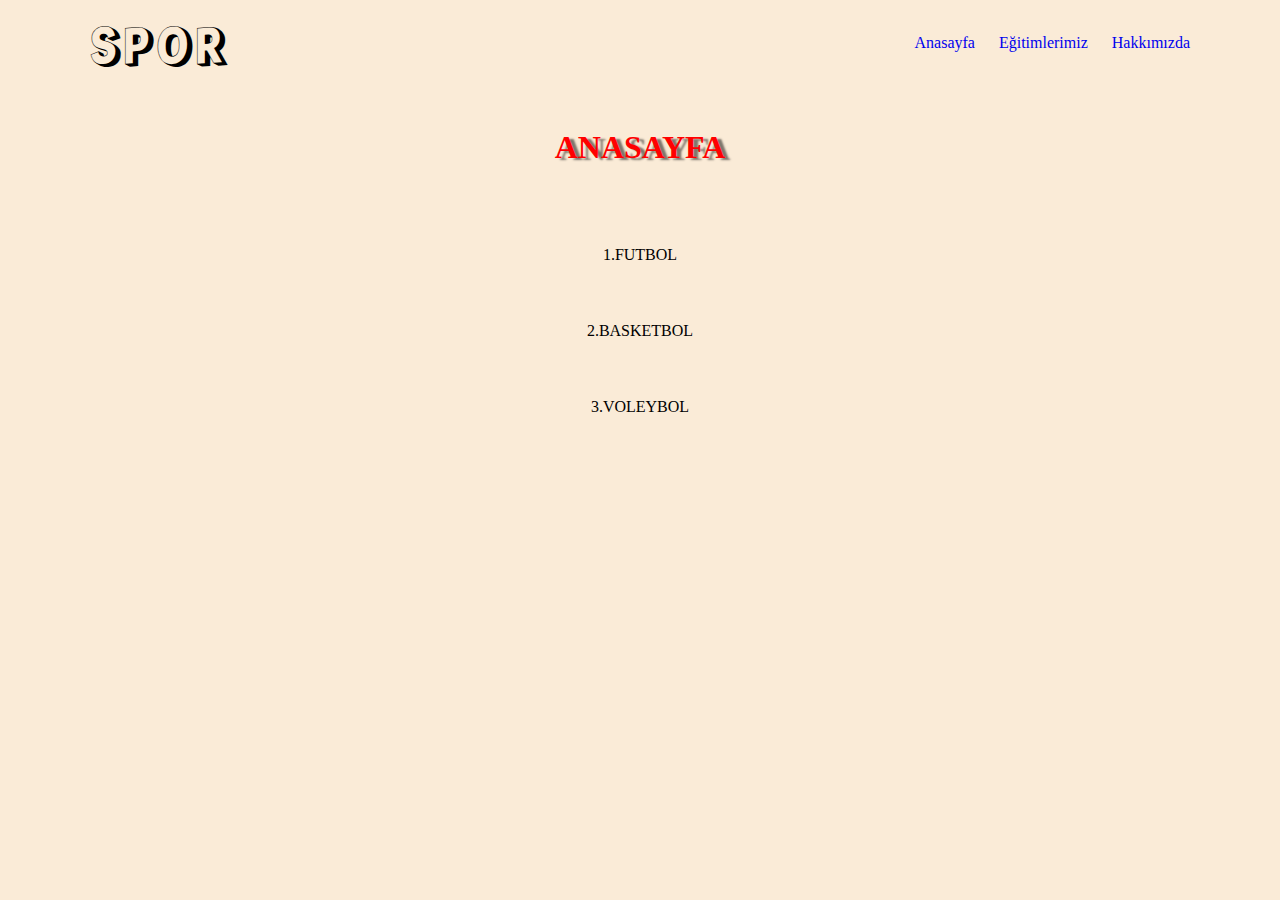
<file: ödev1/index.html>
<!DOCTYPE html>
<html lang="en">

<head>
    <meta charset="UTF-8">
    <meta http-equiv="X-UA-Compatible" content="IE=edge">
    <meta name="viewport" content="width=device-width, initial-scale=1.0">
    <title>SPOR</title>
    <link rel="stylesheet" href="style.css">
</head>

<body>
    <div class="container">
        <header>
            <div id="logo">
                SPOR
            </div>
            <nav>
                <a href="#">Anasayfa</a>
                <a href="./egitim.html">Eğitimlerimiz</a>
                <a href="./about.html">Hakkımızda</a>
            </nav>
        </header>
        <section id="branches">
            <div>
                <h1>ANASAYFA</h1>
            </div>
            <div class="branch futbol">
                1.FUTBOL
            </div>
            <div class="branch basketbol">
                2.BASKETBOL
            </div>
            <div class="branch voleybol">
                3.VOLEYBOL
            </div>
        </section>
        <footer>

        </footer>
    </div>

</body>

</html>
</file>
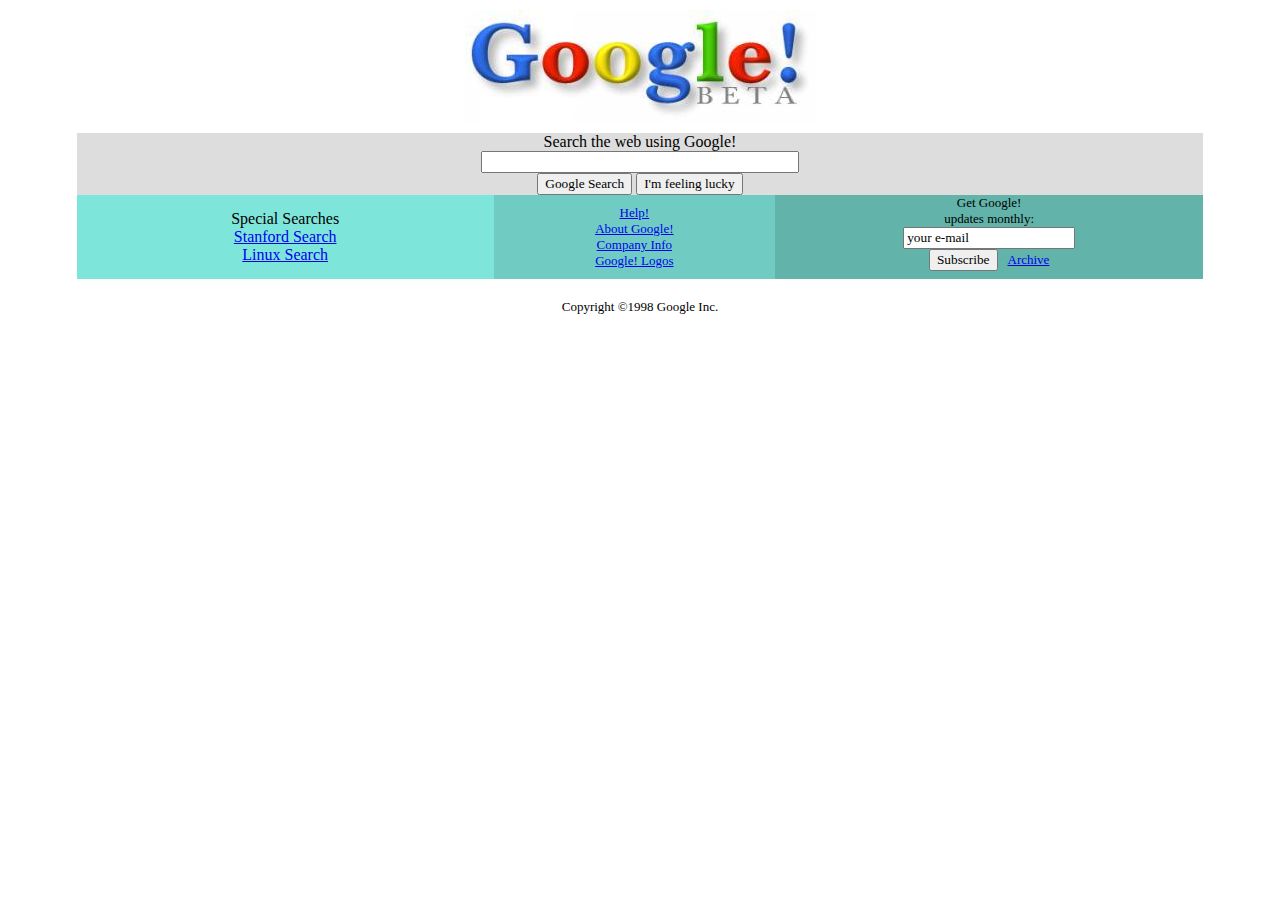
<file: ödev2/index.html>
<!DOCTYPE html>
<html lang="en">

<head>
    <meta charset="UTF-8">
    <meta http-equiv="X-UA-Compatible" content="IE=edge">
    <meta name="viewport" content="width=device-width, initial-scale=1.0">
    <title>Google!</title>
    <link rel="stylesheet" href="./style.css">
</head>

<body>
    <div id="icon">
        <img src="./google.jpg" alt="google icon">
    </div>
    <section>
        <div class="first">
            <form action="#">
                <p>Search the web using Google!</p>
                <input type="text" name="" id="search" size="40"><br>
                <button>
                    Google Search
                </button>
                <button>
                    I'm feeling lucky
                </button>
            </form>
        </div>
        <div class="second">
            <div class="sol">
                <p>Special Searches</p>
                <a href="https://web.archive.org/web/19981202230410/http://www.google.com/stanford">Stanford
                    Search</a><br>
                <a href="https://web.archive.org/web/19981202230410/http://www.google.com/linux">Linux Search</a>
            </div>
            <div class="orta">
                <p>
                    <a
                        href="https://web.archive.org/web/19981202230410if_/http://www.google.com/help.html">Help!</a><br>
                    <a href="https://web.archive.org/web/19981202230410if_/http://www.google.com/about.html">About
                        Google!</a><br>
                    <a href="https://web.archive.org/web/19981202230410if_/http://www.google.com/company.html">Company
                        Info</a><br>
                    <a href="https://web.archive.org/web/19981202230410if_/http://www.google.com/stickers.html">Google!
                        Logos</a>
                </p>

            </div>
            <div class="sag">
                <p>Get Google! <br>
                    updates monthly:</p>
                <input type="email" name="" id="email" placeholder="your e-mail"><br>
                <button>Subscribe</button><a
                    href="https://web.archive.org/web/19981202230410/http://www.findmail.com/list/google-friends/">Archive</a>
            </div>
        </div>
    </section>

    <p class="last">Copyright ©1998 Google Inc.</p>

</body>

</html>
</file>
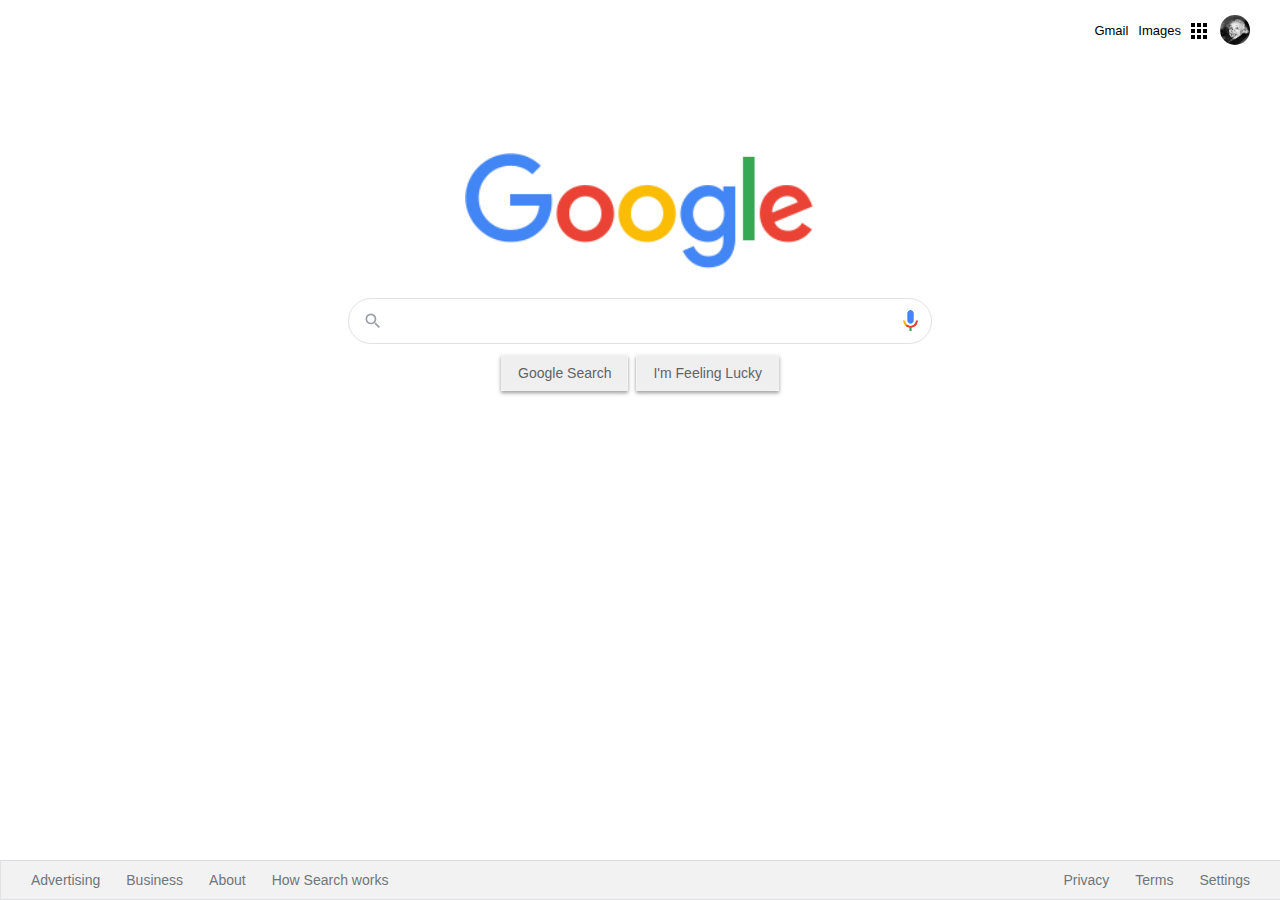
<file: ödev3/google_homepage/index.html>
<!DOCTYPE html>
<html lang="en">

<head>
  <meta charset="UTF-8" />
  <meta name="viewport" content="width=device-width, initial-scale=1.0" />
  <link rel="stylesheet" href="./css/style.css" />
  <title>Google</title>
</head>

<body>
  <div class="panel">
    <nav>
      <ul class="header">
        <li class="pic headerli">
          <a href="https://www.github.com/cengizcmataraci" target="_blank"><img
              src="./assets/albert-einstein-quotes-jpg.jpg" alt=""
              style="margin-right: 1px; width: 30px; height: 30px; border-radius: 30px; " /></a>
        </li>
        <li style="margin: 8px" class="headerli">
          <a href="https://www.google.com.tr/intl/en/about/products?tab=wh"><img src="./assets/appsbutton.svg" alt=""
              style="width: 16px; height: 16px; margin-right: 3px;"></a>
        </li>
        <li style="margin: 8px; margin-left: -2px;" class="headerli">
          <a href="https://www.google.com.tr/imghp?hl=en&tab=wi&authuser=0&ogbl">Images</a>
        </li>
        <li style="margin: 8px" class="headerli">
          <a href="https://mail.google.com/mail/?tab=wm&authuser=0&ogbl">Gmail</a>
        </li>
      </ul>
    </nav>
    <div class="container">
      <img src="./assets/logo.png" width="350px" alt="" />
    </div>
    <div class="search-area">
      <div class="search">
        <div class="search-img">
          <span>
            <svg focusable="false" xmlns="http://www.w3.org/2000/svg" viewBox="0 0 24 24">
              <path
                d="M15.5 14h-.79l-.28-.27A6.471 6.471 0 0 0 16 9.5 6.5 6.5 0 1 0 9.5 16c1.61 0 3.09-.59 4.23-1.57l.27.28v.79l5 4.99L20.49 19l-4.99-5zm-6 0C7.01 14 5 11.99 5 9.5S7.01 5 9.5 5 14 7.01 14 9.5 11.99 14 9.5 14z">
              </path>
            </svg>
          </span>
        </div>
        <div class="input-enter">
          <div class="input-area">
            <input type="text" class="input" maxlength="2048" autofocus="true" />
            <img src="./assets/voicelogo.png" alt="" class="voice">
          </div>
        </div>
      </div>
    </div>

    <div class="buttons">
      <a href=""><button class="googlesearch">Google Search</button></a>
      <a href=""><button class="feelinglucky">I'm Feeling Lucky</button></a>
    </div>
  </div>

  <nav>
    <ul class="footer">
      <li class="footerli">
        <a
          href="https://www.google.com/intl/en_tr/ads/?subid=ww-ww-et-g-awa-a-g_hpafoot1_1!o2&utm_source=google.com&utm_medium=referral&utm_campaign=google_hpafooter&fg=1">Advertising</a>
      </li>
      <li class="footerli">
        <a
          href="https://www.google.com/services/?subid=ww-ww-et-g-awa-a-g_hpbfoot1_1!o2&utm_source=google.com&utm_medium=referral&utm_campaign=google_hpbfooter&fg=1">Business</a>
      </li>
      <li class="footerli">
        <a href="https://about.google/?utm_source=google-TR&utm_medium=referral&utm_campaign=hp-footer&fg=1">About</a>
      </li>
      <li class="footerli">
        <a href="https://google.com/search/howsearchworks/?fg=1">How Search works</a>
      </li>

      <li class="footerli" style="float: right; margin-right: 35px">
        <a href="https://www.google.com/preferences?hl=en">Settings</a>
      </li>

      <li class="footerli" style="float: right">
        <a href="https://policies.google.com/terms?hl=en-TR&fg=1">Terms</a>
      </li>

      <li class="footerli" style="float: right">
        <a href="https://policies.google.com/privacy?hl=en-TR&fg=1">Privacy</a>
      </li>
    </ul>
  </nav>
</body>

</html>
</file>
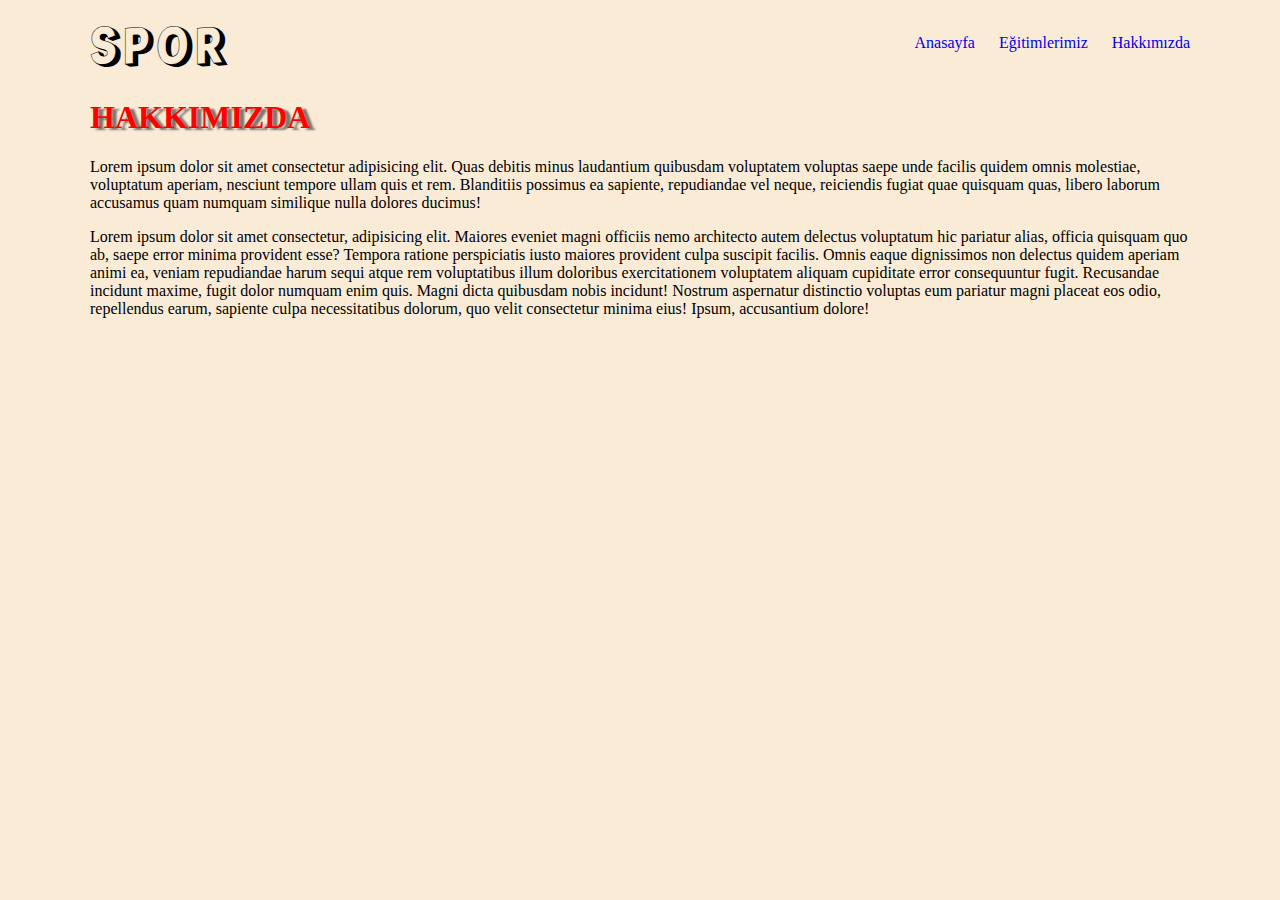
<file: ödev1/about.html>
<!DOCTYPE html>
<html lang="en">

<head>
    <meta charset="UTF-8">
    <meta http-equiv="X-UA-Compatible" content="IE=edge">
    <meta name="viewport" content="width=device-width, initial-scale=1.0">
    <title>SPOR</title>
    <link rel="stylesheet" href="style.css">
</head>

<body>
    <div class="container">
        <header>
            <div id="logo">
                SPOR
            </div>
            <nav>
                <a href="./index.html">Anasayfa</a>
                <a href="./egitim.html">Eğitimlerimiz</a>
                <a href="./about.html">Hakkımızda</a>
            </nav>
        </header>
        <section id="about">
            <div>
                <h1>HAKKIMIZDA</h1>
            </div>
            <p>
                Lorem ipsum dolor sit amet consectetur adipisicing elit. Quas debitis minus laudantium quibusdam
                voluptatem
                voluptas saepe unde facilis quidem omnis molestiae, voluptatum aperiam, nesciunt tempore ullam quis et
                rem.
                Blanditiis possimus ea sapiente, repudiandae vel neque, reiciendis fugiat quae quisquam quas, libero
                laborum
                accusamus quam numquam similique nulla dolores ducimus!
            </p>
            <p>
                Lorem ipsum dolor sit amet consectetur, adipisicing elit. Maiores eveniet magni officiis nemo architecto
                autem delectus voluptatum hic pariatur alias, officia quisquam quo ab, saepe error minima provident
                esse? Tempora ratione perspiciatis iusto maiores provident culpa suscipit facilis. Omnis eaque
                dignissimos non delectus quidem aperiam animi ea, veniam repudiandae harum sequi atque rem voluptatibus
                illum doloribus exercitationem voluptatem aliquam cupiditate error consequuntur fugit. Recusandae
                incidunt maxime, fugit dolor numquam enim quis. Magni dicta quibusdam nobis incidunt! Nostrum aspernatur
                distinctio voluptas eum pariatur magni placeat eos odio, repellendus earum, sapiente culpa
                necessitatibus dolorum, quo velit consectetur minima eius! Ipsum, accusantium dolore!
            </p>
        </section>
        <footer>

        </footer>
    </div>

</body>

</html>
</file>
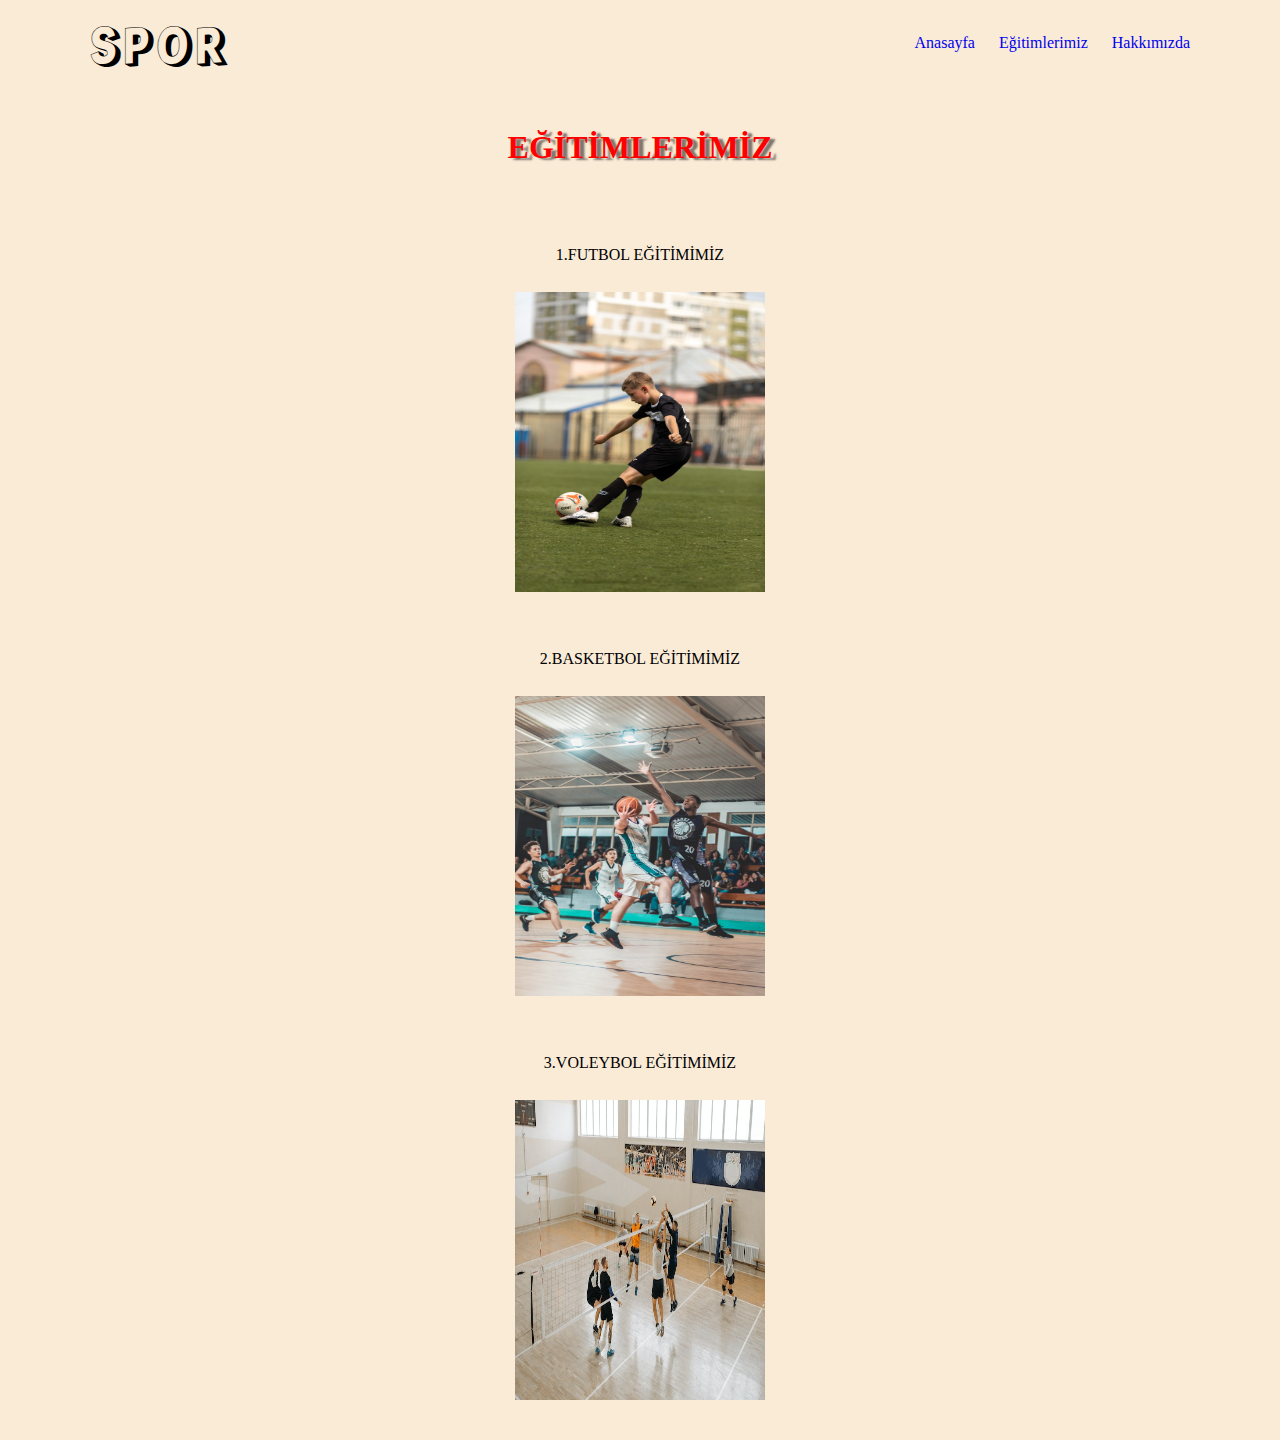
<file: ödev1/egitim.html>
<!DOCTYPE html>
<html lang="en">

<head>
    <meta charset="UTF-8">
    <meta http-equiv="X-UA-Compatible" content="IE=edge">
    <meta name="viewport" content="width=device-width, initial-scale=1.0">
    <title>SPOR</title>
    <link rel="stylesheet" href="style.css">
</head>

<body>
    <div class="container">
        <header>
            <div id="logo">
                SPOR
            </div>
            <nav>
                <a href="./index.html">Anasayfa</a>
                <a href="./egitim.html">Eğitimlerimiz</a>
                <a href="./about.html">Hakkımızda</a>
            </nav>
        </header>
        <section id="branches">
            <div>
                <h1>EĞİTİMLERİMİZ</h1>
            </div>
            <div class="branch futbol">
                1.FUTBOL EĞİTİMİMİZ
                <img src="./image/football.jpg" alt="">
            </div>
            <div class="branch basketbol">
                2.BASKETBOL EĞİTİMİMİZ
                <img src="./image/basketball.jpg" alt="">
            </div>
            <div class="branch voleybol">
                3.VOLEYBOL EĞİTİMİMİZ
                <img src="./image/volleyball.jpg" alt="">
            </div>
        </section>
        <footer>

        </footer>
    </div>

</body>

</html>
</file>
<file: ödev1/style.css>
@import url('https://fonts.googleapis.com/css2?family=Rampart+One&display=swap');

body {
    font-family: 'Times New Roman', Times, serif;
    font-size: 16px;
    background-color: antiquewhite;

}

.container {
    margin-left: auto;
    margin-right: auto;
    width: 94%;
    max-width: 1100px;
    margin-bottom: 40px;
}

#logo {
    font-family: 'Rampart One', cursive;
    font-size: 48px;
}

header {
    display: flex;
    align-items: center;
    justify-content: space-between;
}

nav {
    display: flex;
    gap: 24px;
}

a {
    text-decoration: none;
}

h1 {
    color: red;
    text-shadow: 5px 2px 2px rgba(0, 0, 0, 0.5);
}

#branches,
.branch {
    display: flex;
    align-items: center;
    flex-direction: column;
    gap: 28px;
    margin-top: 30px;
}

.branch img {
    width: 250px;
    height: 300px;
}
</file>
<file: ödev2/style.css>
* {
    margin: 0 auto;
    font-family: 'Times New Roman', Times, serif;
}

#icon {
    display: flex;
    justify-content: center;
    margin-top: 10px;
}

section {
    margin-top: 10px;
    width: 88vw;
    height: max-content;
}


.first {
    background-color: #ddd;
    height: max-content;
}

form,
.second {
    text-align: center;
    height: fit-content;
}

.second {
    width: 100%;
    height: max-content;
    overflow: hidden;
}

.second div {
    float: left;
    height: 84px;
    display: block;
}

.sol {
    width: 37%;
    background-color: rgb(126, 229, 218);
    font-size: 16px;
}

.sol p {
    margin-top: 15px;
}

.orta {
    width: 25%;
    background-color: rgb(112, 204, 194);
    font-size: 13px;
}

.orta p {
    margin-top: 10px;
}


.sag {
    width: 38%;
    background-color: rgb(98, 179, 170);
    font-size: 13px;
}

.sag a {
    margin-left: 10px;
}

.sag input::placeholder {
    color: black;
}

.last {
    display: block;
    font-size: 13px;
    margin-top: 20px;
    text-align: center;
}
</file>
<file: ödev3/google_homepage/css/style.css>
.header {
  list-style-type: none;
  margin: 10px;
  overflow: hidden;
  margin-right: 16px;
  font-family: arial, sans-serif;
  font-size: 13px;
}

.headerli a {
  float: right;
  color: black;
  text-align: right;
  padding: 5px 5px;
  text-decoration: none;
}

.headerli a:hover {
  text-decoration: underline;
}

.container {
  text-align: center;
  margin: 100px;
}

.search-area {
  background: #fff;
  display: flex;
  border: 1px solid #dfe1e5;
  box-shadow: none;
  z-index: 3;
  height: 44px;
  margin: 0 auto;
  margin-top: -77px;
  width: 582px;
  border-radius: 40px;
}

.search-area:hover {
  box-shadow: 0 2px 3px 0 rgba(0, 0, 0, 0.24), 0 2px 5px 0 rgba(0, 0, 0, 0.19);
}

.search {
  flex: 1;
  display: flex;
  padding: 5px 8px 0 16px;
  padding-left: 14px;
}

.search-img {
  display: flex;
  align-items: center;
  padding-right: 13px;
  margin-top: -5px;
}

.search-img span {
  color: #9aa0a6;
  height: 20px;
  width: 20px;
  margin-top: 0px;
  display: inline-block;
  fill: currentColor;
  line-height: 24px;
  position: relative;
}

.input-enter {
  display: flex;
  flex: 1;
  flex-wrap: wrap;
}

.input-area {
  color: transparent;
  flex: 100%;
  white-space: pre;
  font: 16px arial, sans-serif;
  line-height: 34px;
  height: 34px !important;
  display: block;
  overflow: hidden;
  position: relative;
}

.input {
  margin: 0;
  padding: 0;
  color: rgba(0, 0, 0, 0.87);
  word-wrap: break-word;
  outline: none;
  display: flex;
  flex: 100%;
  margin-top: -68px;
  font: 16px arial, sans-serif;
  line-height: 34px;
  height: 34px !important;
  text-rendering: auto;
  letter-spacing: normal;
  word-spacing: normal;
  text-transform: none;
  text-indent: 0px;
  text-shadow: none;
  text-align: start;
  appearance: textfield;
  cursor: text;
  width: 480px;
  border: none;
}

.voice {
  position: absolute;
  right: 0;
  bottom: 5px;
  width: 25px;
  height: 25px;
}

.buttons {
  display: flex;
  justify-content: center;

}

.buttons button {
  border: 1px solid #f2f2f2;
  font-family: Arial, Helvetica, sans-serif;
  color: #5f6368;
  font-size: 14px;
  height: 36px;
  box-shadow: 0 2px 3px 0 rgba(0, 0, 0, 0.24), 0 2px 5px 0 rgba(0, 0, 0, 0.19);
}

.googlesearch {
  margin: 11px 4px;
  padding: 0 16px;
  line-height: 27px;
  min-width: 54px;
  text-align: center;
  cursor: pointer;
  user-select: none;
}

.feelinglucky {
  margin: 11px 4px;
  padding: 0 16px;
  line-height: 27px;
  min-width: 54px;
  text-align: center;
  cursor: pointer;
  user-select: none;
}

.footer {
  margin: 0;
  padding: 0;
  overflow: hidden;
  border: 1px solid #dfe1e5;
  border-top: 1px solid #dadce0;
  position: fixed;
  bottom: 0;
  width: 100%;
  margin-left: -8px;
  line-height: 10px;
  background-color: #f2f2f2;
  list-style-type: none;
}

.footerli {
  float: left;
}

.footerli a {
  display: block;
  color: #70757a;
  text-align: center;
  padding: 14px 16px;
  text-decoration: none;
  font-family: arial, sans-serif;
  font-size: 14px;
  margin-left: 14px;
  margin-right: -20px;
}

.footerli a:hover {
  text-decoration: underline;
}
</file>
